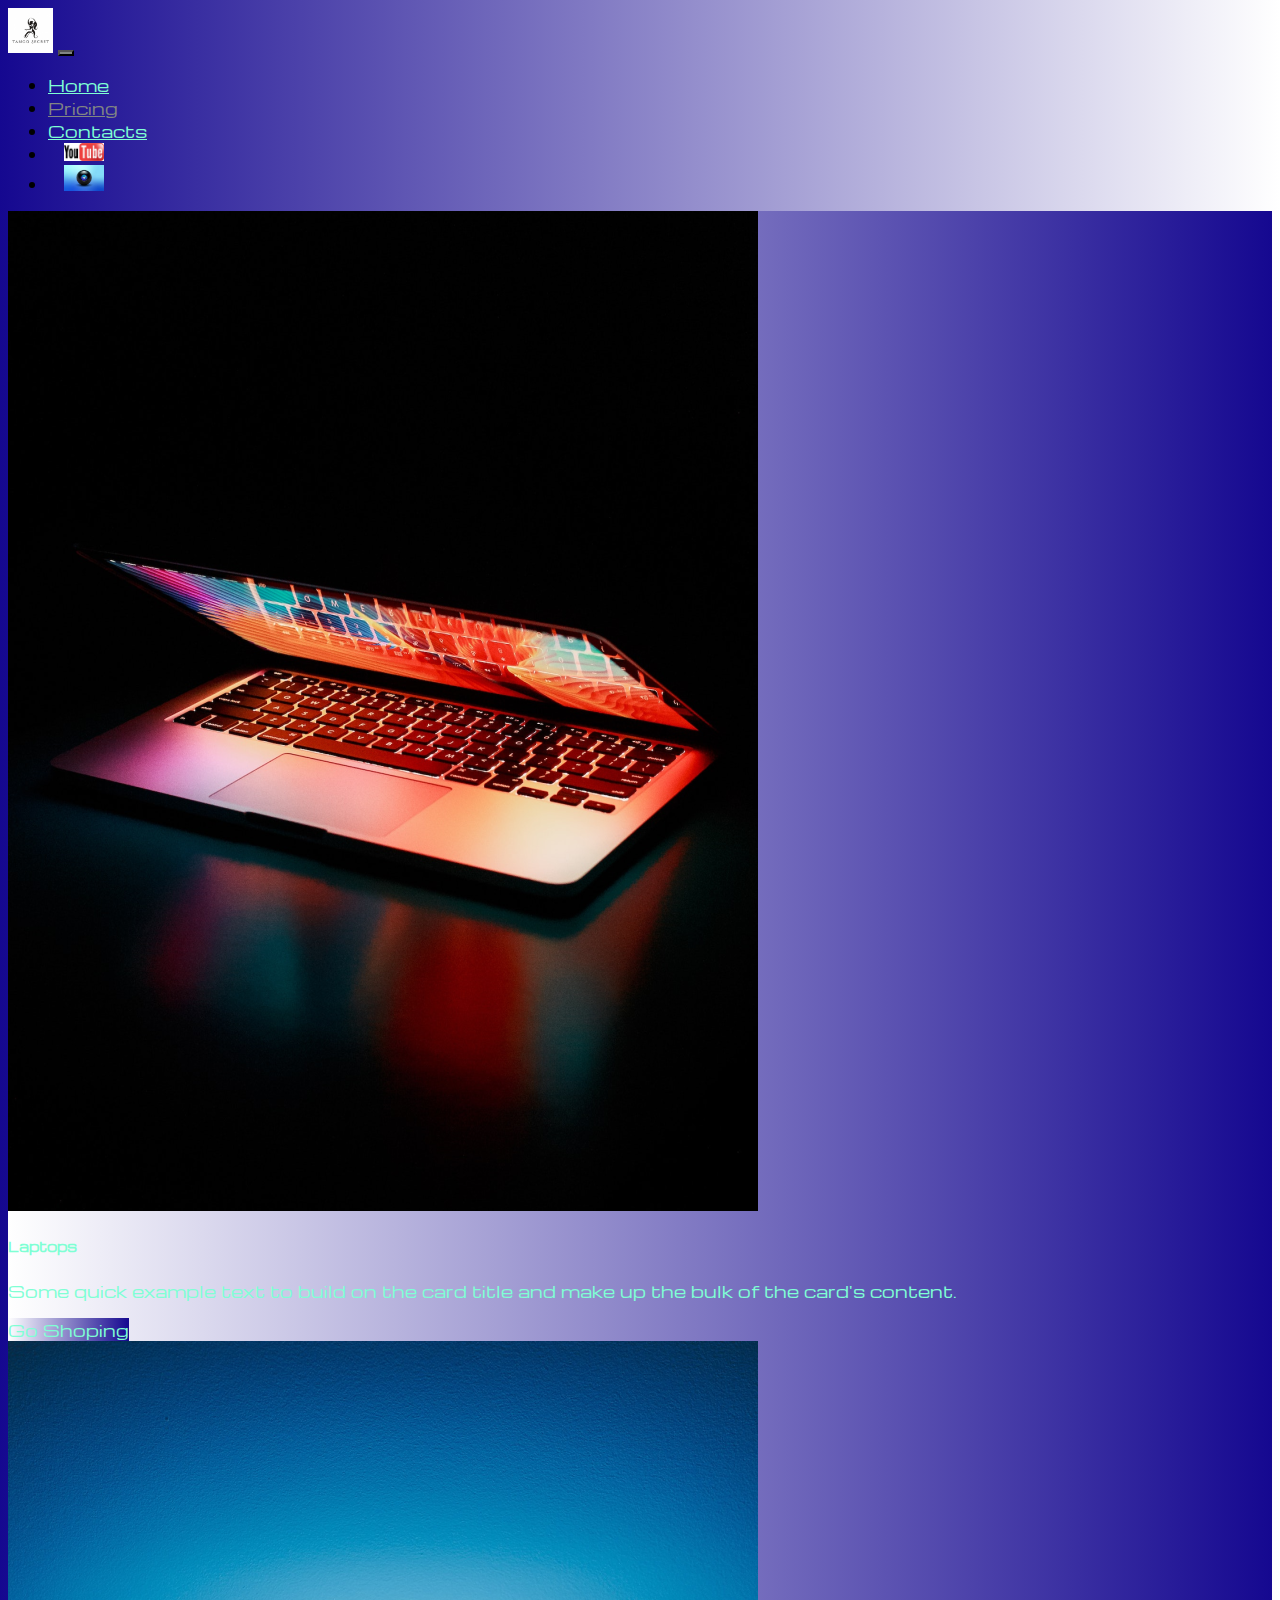
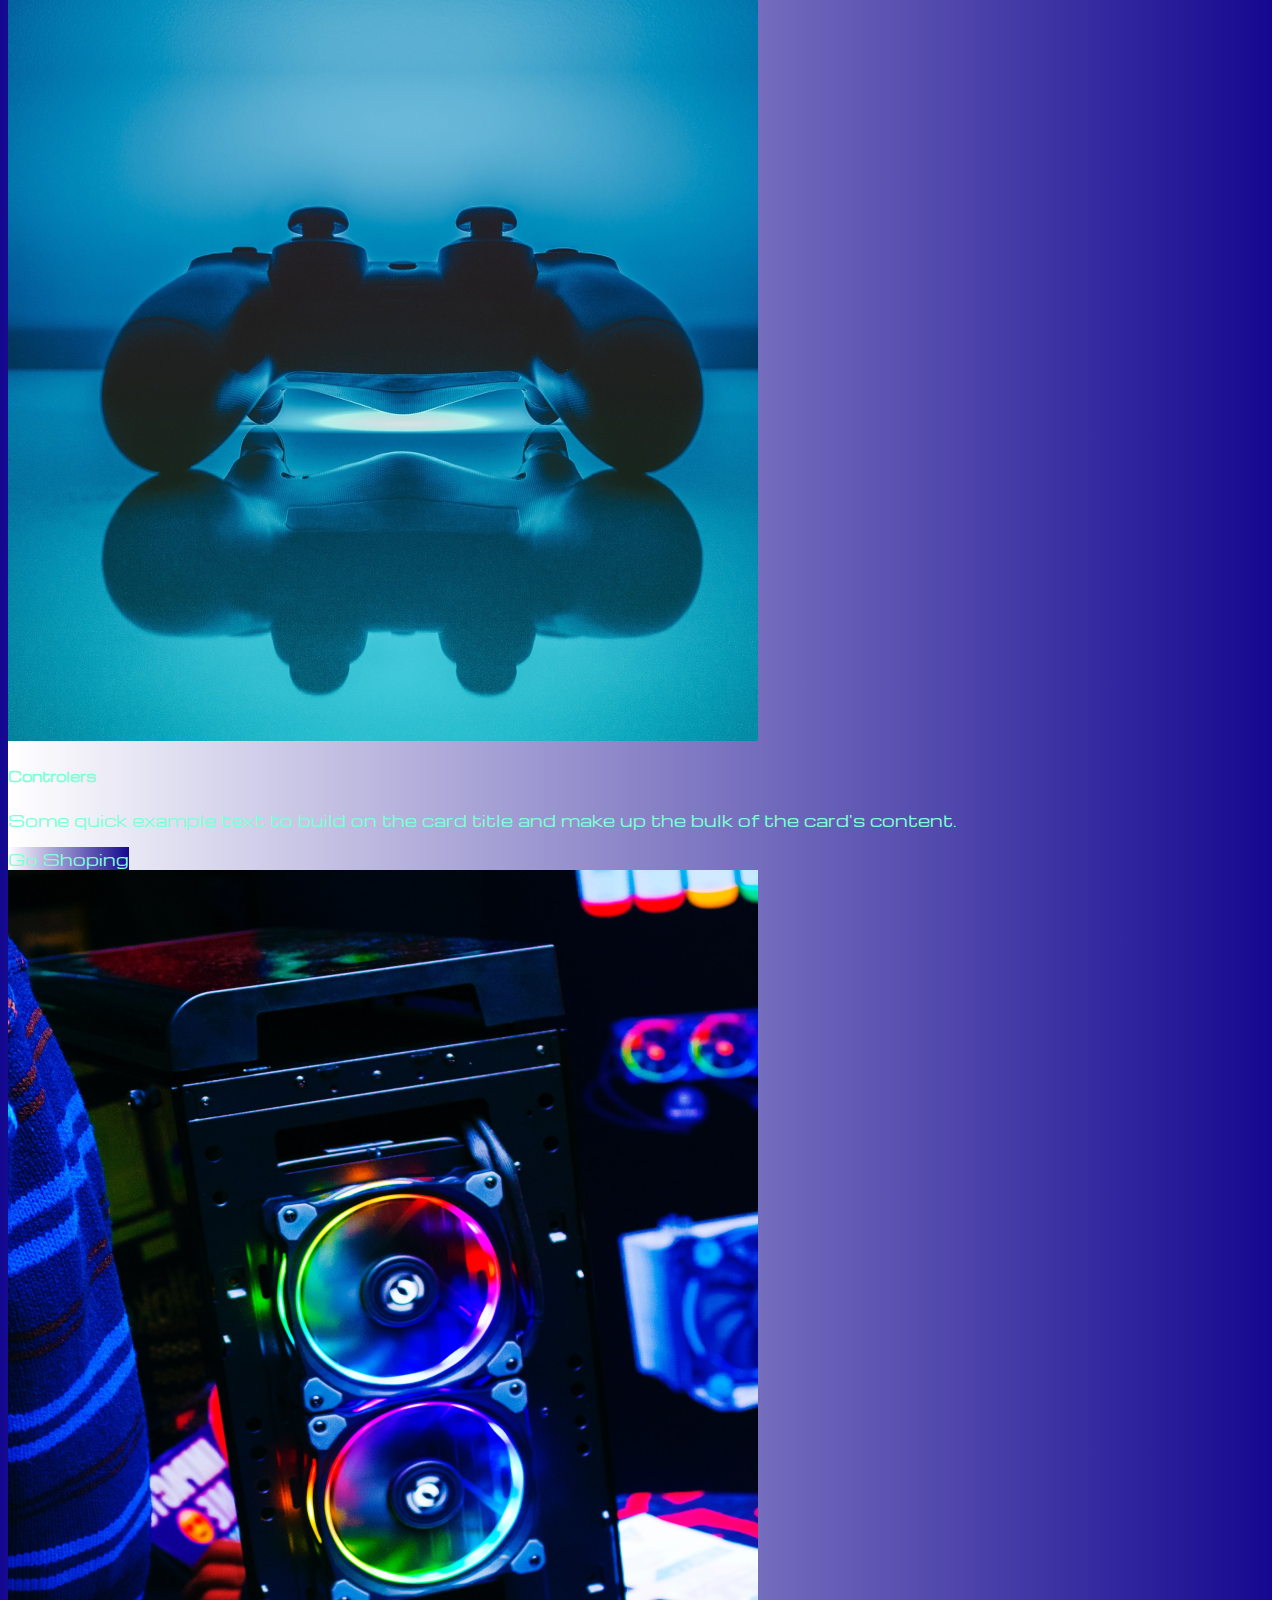
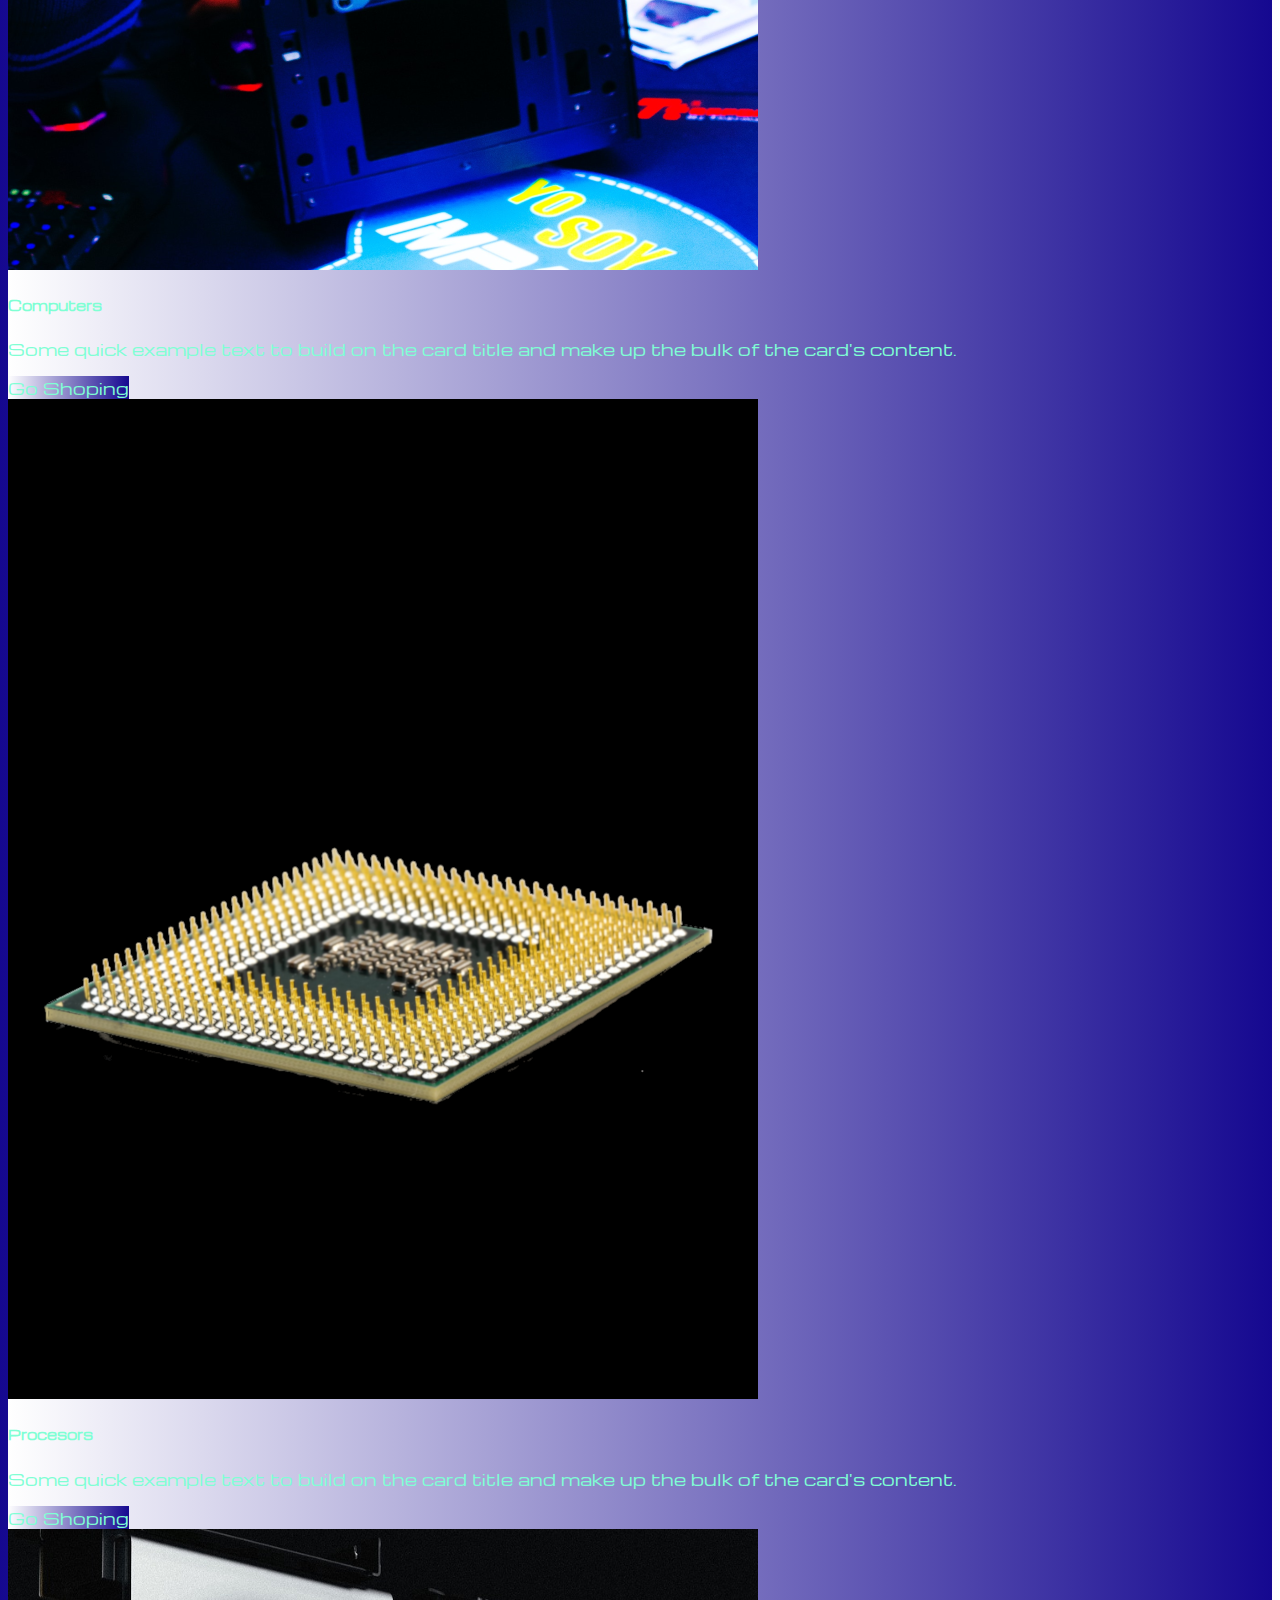
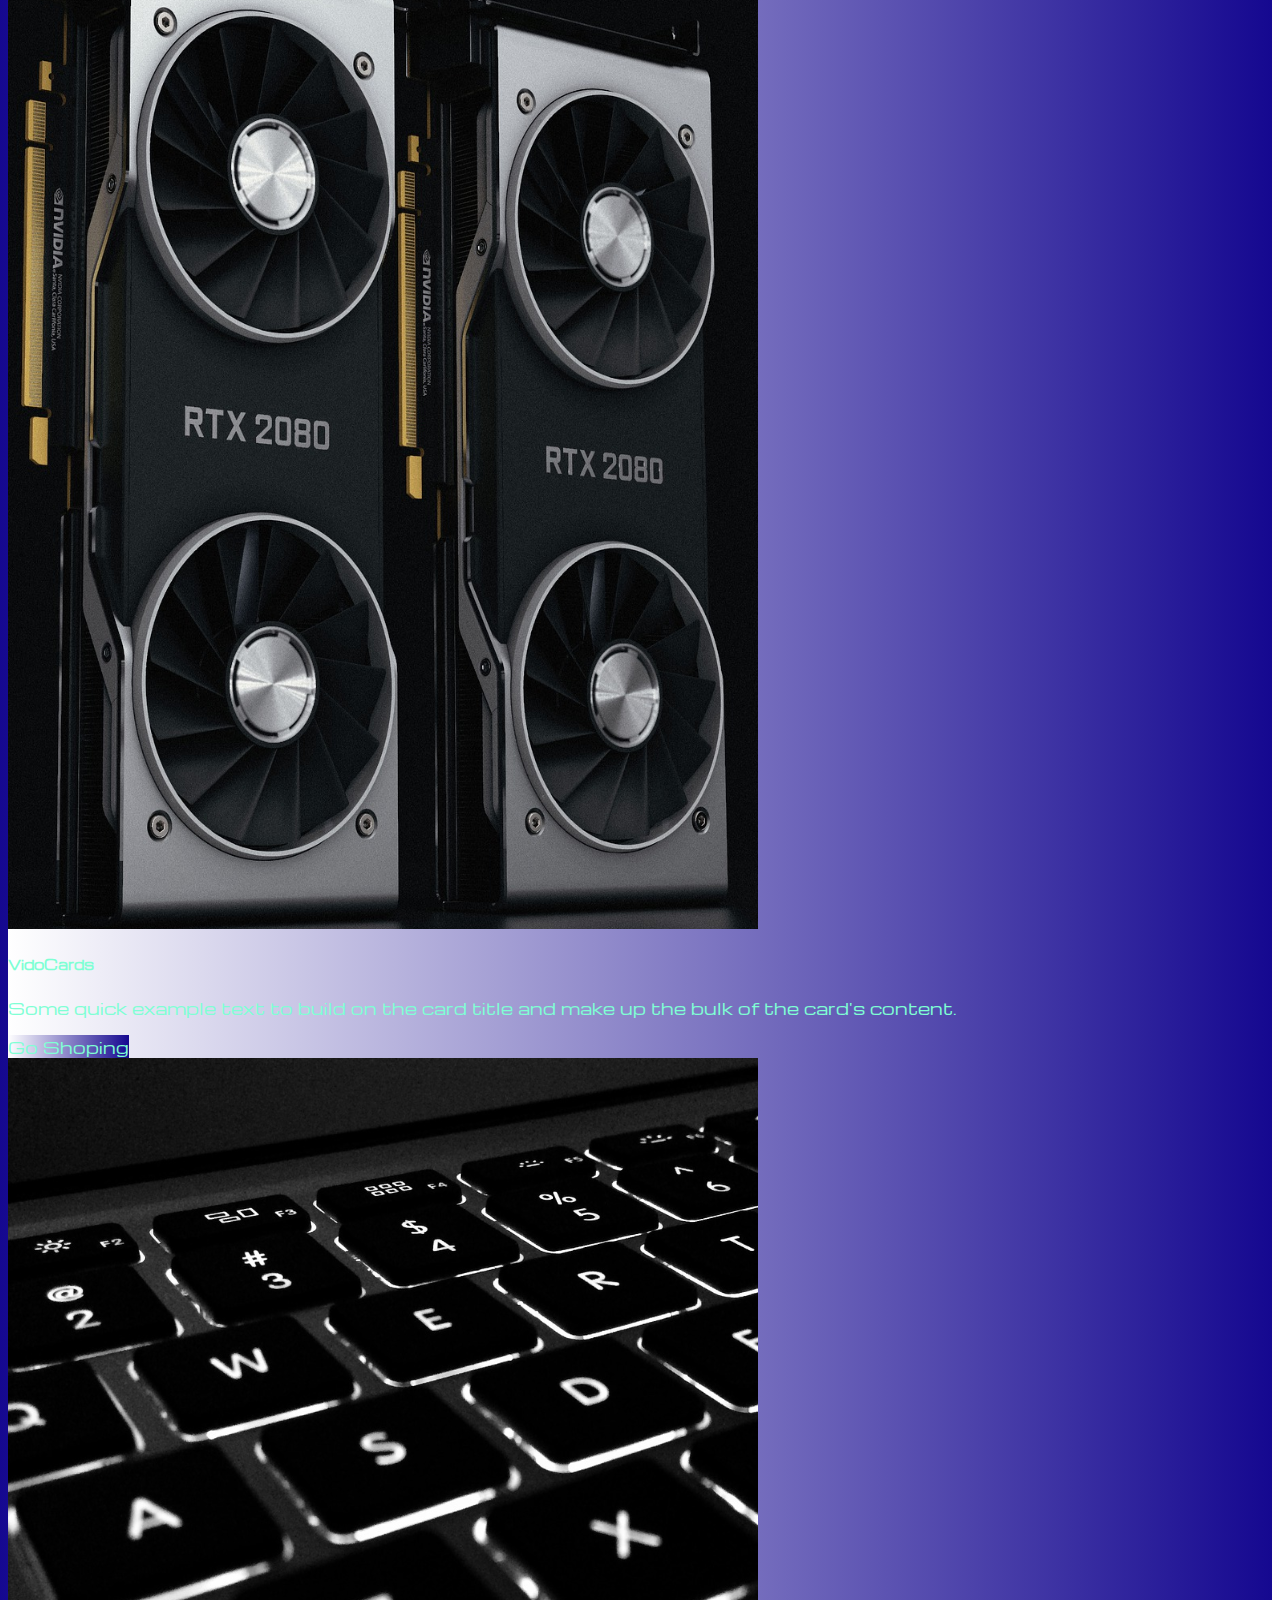
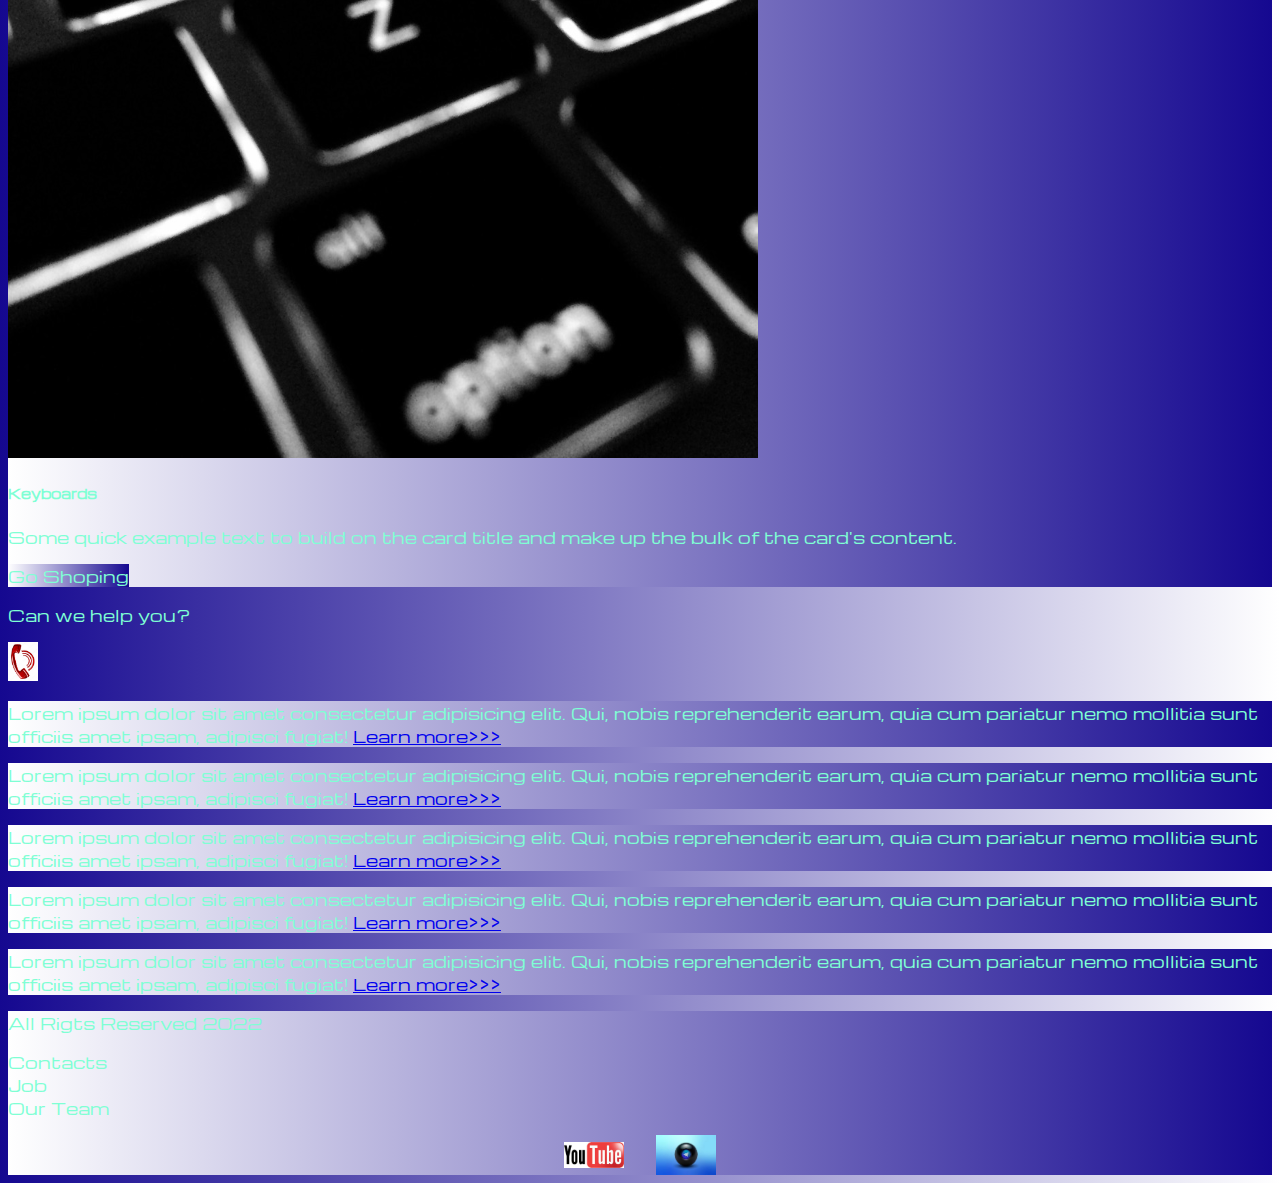
<file: pricing.html>
<!DOCTYPE html>
<html lang="en">

<head>
  <meta charset="UTF-8">
  <meta http-equiv="X-UA-Compatible" content="IE=edge">
  <meta name="viewport" content="width=device-width, initial-scale=1.0">
  <link href="https://cdn.jsdelivr.net/npm/bootstrap@5.2.3/dist/css/bootstrap.min.css" rel="stylesheet"
    integrity="sha384-rbsA2VBKQhggwzxH7pPCaAqO46MgnOM80zW1RWuH61DGLwZJEdK2Kadq2F9CUG65" crossorigin="anonymous">
  <link rel="stylesheet" href="sourse/styles/mycss.css">
  <link rel="apple-touch-icon" sizes="180x180" href="sourse/files/favicon_io/apple-touch-icon.png">
  <link rel="icon" type="image/png" sizes="32x32" href="sourse/files/favicon_io/favicon-32x32.png">
  <link rel="icon" type="image/png" sizes="16x16" href="sourse/files/favicon_io/favicon-16x16.png">
  <link rel="manifest" href="/site.webmanifest">

  <title>TangoSecret</title>
</head>

<body>
  <header>
    <nav class="navbar navbar-expand-lg bg-light">
      <div class="container-fluid">
        <a class="navbar-brand" href="/"><img src="sourse/files/logo32537636224222.jpg" alt=""></a>
        <button class="navbar-toggler" type="button" data-bs-toggle="collapse" data-bs-target="#navbarNav"
          aria-controls="navbarNav" aria-expanded="false" aria-label="Toggle navigation">
          <span class="navbar-toggler-icon"></span>
        </button>
        <div class="collapse navbar-collapse" id="navbarNav">
          <ul class="navbar-nav">
            <li class="nav-item">
              <a class="nav-link" aria-current="page" href="/">Home</a>
            </li>
            <li class="nav-item">
              <a class="nav-link active" href="pricing.html">Pricing</a>
            </li>
            <li class="nav-item">
              <a class="nav-link" href="pricing.html">Contacts</a>
            </li>
            <li class="nav-item">
              <a class="nav-link" href="pricing.html"><img style="width: 40px; margin-inline: 1em;"
                  src="sourse/files/ytb.jfif" alt="..."></a>
            </li>
            <li class="nav-item">
              <a class="nav-link" href="pricing.html"> <img style="width: 40px; margin-inline: 1em;"
                  src="sourse/files/tgm.jfif" alt="..."></a>
            </li>
          </ul>
        </div>
      </div>
    </nav>

  </header>

  <section>
    <div class="container-fluid mt-4">
      <div class="row">
        <div class="col-lg-1">
        </div>

        <div class="col-lg-8 col-md-12">
          <div class="row">
            <div class="col-lg-4 col-md-6 mt-4">
              <div class="card">
                <a href="#"><img src="sourse/images/laptop.png" class="card-img-top" alt="laptop"></a>
                <div class="card-body">
                  <h5 class="card-title"><a href="#">Laptops</a></h5>
                  <p class="card-text"><a href="#">
                      Some quick example text to build on the card title and make up the bulk of the
                      card's content.
                    </a></p>
                  <a href="#" class="btn btn-primary">Go Shoping</a>
                </div>
              </div>
            </div>
            <div class="col-lg-4 col-md-6 mt-4">
              <div class="card">
                <a href="#"><img src="sourse/images/controller.png" class="card-img-top" alt="Controler"></a>
                <div class="card-body">
                  <h5 class="card-title"><a href="#">
                      Controlers</h5>
                  <p class="card-text"><a href="#">
                      Some quick example text to build on the card title and make up the bulk of the
                      card's content.
                    </a>
                    </a></p>
                  <a href="#" class="btn btn-primary">Go Shoping</a>
                </div>
              </div>
            </div>
            <div class="col-lg-4 col-md-6 mt-4">
              <div class="card">
                <a href="#"><a href=""><img src="sourse/images/gaming pc.png" class="card-img-top"
                      alt="Game PS"></a></a>
                <div class="card-body">
                  <h5 class="card-title"><a href="#">Computers</a></h5>
                  <p class="card-text"><a href="#">
                      Some quick example text to build on the card title and make up the bulk of the
                      card's content.
                    </a></p>
                  <a href="#" class="btn btn-primary">Go Shoping</a>
                </div>
              </div>
            </div>
            <div class="col-lg-4 col-md-6 mt-4">
              <div class="card">
                <a href="#"><img src="sourse/images/cpu.png" class="card-img-top" alt="CPU"></a>
                <div class="card-body">
                  <h5 class="card-title"><a href="#">Procesors</a></h5>
                  <p class="card-text"><a href="#">
                      Some quick example text to build on the card title and make up the bulk of the
                      card's content.
                    </a></p>
                  <a href="#" class="btn btn-primary">Go Shoping</a>
                </div>
              </div>
            </div>
            <div class="col-lg-4 col-md-6 mt-4">
              <div class="card">
                <a href="#"><a href=""><img src="sourse/images/gpu.png" class="card-img-top" alt="GPU"></a></a>
                <div class="card-body">
                  <h5 class="card-title"><a href="#">VidoCards</a></h5>

                  <p class="card-text"><a href="#">
                      Some quick example text to build on the card title and make up the bulk of the
                      card's content.
                    </a></p>
                  <a href="#" class="btn btn-primary">Go Shoping</a>
                </div>
              </div>
            </div>
            <div class="col-lg-4 col-md-6 mt-4">
              <div class="card">
                <a href="#"><img src="sourse/images/acc.png" class="card-img-top" alt="Keyboard"></a>
                <div class="card-body">
                  <h5 class="card-title"><a href="#">Keyboards</a></h5>
                  <p class="card-text"><a href="#">
                      Some quick example text to build on the card title and make up the bulk of the
                      card's content.
                    </a></p>
                  <a href="#" class="btn btn-primary">Go Shoping</a>
                </div>
              </div>
            </div>

          </div>

          <div class="col-lg-12 col-md-12 text-center mt-4">
            <p>Can we help you?</p>
          </div>
          <div class="col-lg-12 col-md-12 text-center">
            <img class="call-anim" style="width: 30px;" src="sourse/files/images.jfif" alt="...">
          </div>
        </div>

        <div class="col-lg-3 col-md-12">
          <div class="row px-2">
            <div class="col-lg-12 sidebar my-4">
              <p>Lorem ipsum dolor sit amet consectetur adipisicing elit. Qui, nobis reprehenderit earum, quia cum
                pariatur nemo mollitia sunt officiis amet ipsam, adipisci fugiat! <a href="#">Learn more>>></a></p>
            </div>
            <div class="col-lg-12 sidebar my-4">
              <p>Lorem ipsum dolor sit amet consectetur adipisicing elit. Qui, nobis reprehenderit earum, quia cum
                pariatur nemo mollitia sunt officiis amet ipsam, adipisci fugiat! <a href="#">Learn more>>></a></p>
            </div>
            <div class="col-lg-12 sidebar my-4">
              <p>Lorem ipsum dolor sit amet consectetur adipisicing elit. Qui, nobis reprehenderit earum, quia cum
                pariatur nemo mollitia sunt officiis amet ipsam, adipisci fugiat! <a href="#">Learn more>>></a></p>
            </div>
            <div class="col-lg-12 sidebar my-4">
              <p>Lorem ipsum dolor sit amet consectetur adipisicing elit. Qui, nobis reprehenderit earum, quia cum
                pariatur nemo mollitia sunt officiis amet ipsam, adipisci fugiat! <a href="#">Learn more>>></a></p>
            </div>
            <div class="col-lg-12 sidebar my-4">
              <p>Lorem ipsum dolor sit amet consectetur adipisicing elit. Qui, nobis reprehenderit earum, quia cum
                pariatur nemo mollitia sunt officiis amet ipsam, adipisci fugiat! <a href="#">Learn more>>></a></p>
            </div>
          </div>
        </div>
      </div>
    </div>
  </section>

  <footer class="mt-4">
    <div class="container-fluid">
      <div class="row">
        <div class="col-lg-4 col-md-12 footer-text text-center">
          <p>All Rigts Reserved 2022</p>
        </div>
        <div class="col-lg-4 col-md-12 footer-text text-center">
          <p>Contacts <br>Job</br> Our Team</p>
        </div>
        <div class="col-lg-4 col-md-12 media-links">
          <img style="width: 60px; margin-inline: 1em;" src="sourse/files/ytb.jfif" alt="...">
          <img style="width: 60px; margin-inline: 1em;" src="sourse/files/tgm.jfif" alt="...">
        </div>
      </div>
    </div>

  </footer>






  <script src="https://cdn.jsdelivr.net/npm/bootstrap@5.2.3/dist/js/bootstrap.bundle.min.js"
    integrity="sha384-kenU1KFdBIe4zVF0s0G1M5b4hcpxyD9F7jL+jjXkk+Q2h455rYXK/7HAuoJl+0I4"
    crossorigin="anonymous"></script>
</body>

</html>
</file>
<file: sourse/styles/mycss.css>
@import url('https://fonts.googleapis.com/css?family=Michroma&display=swap');

body{
    font-family: Michroma,serif;
    background: linear-gradient(90deg, #150890 0%, #fff 100%);
}

p {
    color: aquamarine;
}

.nav-link {
    color: aquamarine;
}

.navbar-nav .nav-link.active {
    color: rgb(129, 133, 132);
}

.navbar-brand img {
    width: 45px;
}

.navbar-toggler {
background-color: rgb(129, 133, 132);
}

.sidebar{
    color: aquamarine;
    background: linear-gradient(270deg, #150890 0%, #fff 100%);
}
.card{
    background: linear-gradient(270deg, #150890 0%, #fff 100%);
    color: aquamarine;
}

.card a{
    text-decoration: none;
    color: aquamarine;
}

.slide-text,
.footer-text {
    color: aquamarine;
    margin: auto auto;
}

footer,
.btn-primary {
    background: linear-gradient(270deg, #150890 0%, #fff 100%);
}

.footer img {
    background-color: aliceblue;
}

.media-links {
    display: flex;
    justify-content: center;
    align-items: center;
}

.call-anim {
    animation: myAnim 2s ease 0s infinite normal forwards;
}

@keyframes myAnim {
	0%,
	100% {
		transform: translateX(0%);
		transform-origin: 50% 50%;
	}

	15% {
		transform: translateX(-30px) rotate(-6deg);
	}

	30% {
		transform: translateX(15px) rotate(6deg);
	}

	45% {
		transform: translateX(-15px) rotate(-3.6deg);
	}

	60% {
		transform: translateX(9px) rotate(2.4deg);
	}

	75% {
		transform: translateX(-6px) rotate(-1.2deg);
	}
}

@media (max-width: 755 ) {
    .carousel-indicators {
     display: none;
    } 
 }
</file>
